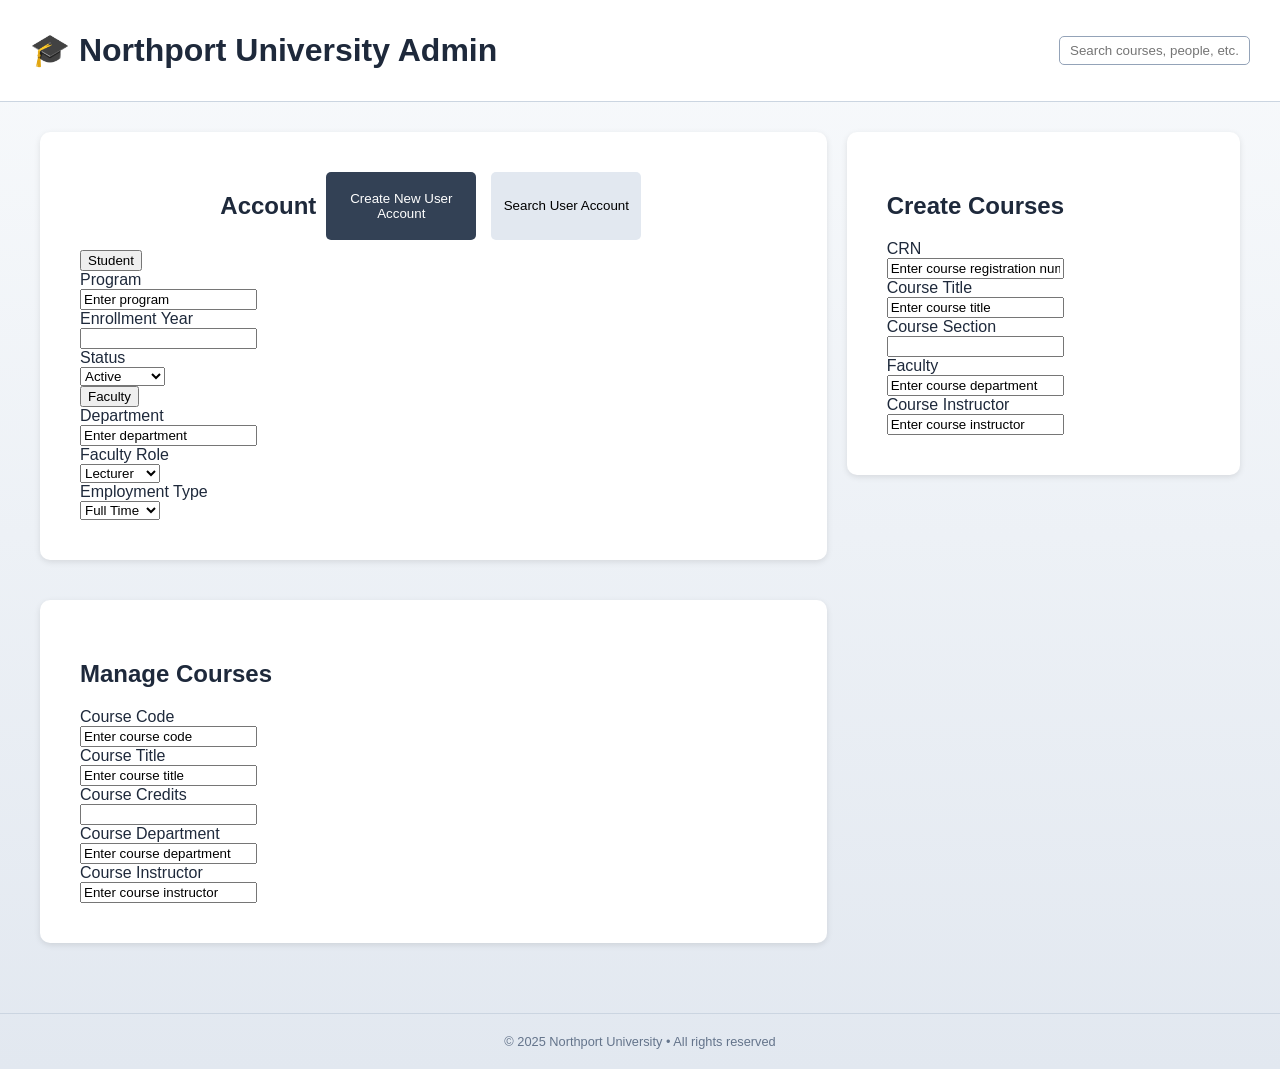
<file: AdminDashboard.html>
<!DOCTYPE HTML>
<html lang="en">
<head>
  <meta charset="UTF-8" />
  <meta name="viewport" content="width=device-width, initial-scale=1.0" />
  <title>Northport University Admin Dashboard</title>
  <style>
    body {
      font-family: 'Segoe UI', Tahoma, Geneva, Verdana, sans-serif;
      margin: 0;
      background: linear-gradient(to bottom, #f8fafc, #e2e8f0);
      color: #1e293b;
    }
    header {
      background: #fff;
      border-bottom: 1px solid #cbd5e1;
      display: flex;
      justify-content: space-between;
      align-items: center;
      padding: 10px 30px;
      position: sticky;
      top: 0;
      z-index: 100;
    }
    header h1 {
      display: flex;
      align-items: center;
      gap: 10px;
      font-weight: 600;
    }
    header input {
      padding: 6px 10px;
      border: 1px solid #94a3b8;
      border-radius: 5px;
    }
    main {
      display: grid;
      grid-template-columns: 2fr 1fr;
      gap: 20px;
      max-width: 1200px;
      margin: 30px auto;
      padding: 0 20px;
    }
    .card {
      background: #fff;
      border-radius: 10px;
      box-shadow: 0 2px 6px rgba(0, 0, 0, 0.1);
      padding: 40px;
      margin-bottom: 40px;
    }
    .stats {
      display: grid;
      grid-template-columns: repeat(auto-fit, minmax(200px, 1fr));
      gap: 15px;
    }
    .stat {
      padding: 15px;
      background: #f1f5f9;
      border-radius: 8px;
      text-align: center;
    }
    table {
      width: 100%;
      border-collapse: collapse;
    }
    table th, table td {
      text-align: left;
      padding: 10px;
      border-bottom: 1px solid #e2e8f0;
    }
    table th {
      background: #f8fafc;
    }
    .current-semester, .next-semester {
      display: none;
    }
    .active {
      display: block;
    }
  .tab-buttons {
     display: flex;
     justify-content: center; /* centers them horizontally */
     gap: 10px; /* space between buttons */
     margin-bottom: 10px;
    }

    .tab-buttons button {
      width: 150px;
      margin-right: 5px;
      padding: 8px 12px;
      border: none;
      background: #e2e8f0;
      border-radius: 5px;
      cursor: pointer;
    }
    .tab-buttons button.active {
      background: #334155;
      color: #fff;
    }
    footer {
      text-align: center;
      padding: 20px;
      font-size: 0.8rem;
      color: #64748b;
      border-top: 1px solid #cbd5e1;
      margin-top: 30px;
    }
  </style>
</head>
<body>
  <header>
    <h1>🎓 Northport University Admin</h1>
    <input type="text" placeholder="Search courses, people, etc..." />
  </header>
  <main>
    <section>
    <div class="card">
        <div class="tab-buttons">
        <h2>Account</h2>
          <button id="create-tab" class="active">Create New User Account</button>
          <button id="search-tab">Search User Account</button>
        </div>
        <div id="create" class="create active">
          <button id="student-tab" class="active">Student</button>
          <form>
            <label for="program">Program</label><br>
            <input type="text" id="program" name="program" value="Enter program"><br>
            <label for="enrollmentyr">Enrollment Year</label><br>
            <input type="number" id="enrollmentyr" name="enrollmentyr" value="Enter enrollment year"><br>
             <label for="status">Status</label><br>
            <select id="status" name="student_status">
              <option value="active">Active</option>
              <option value="leave">Leave</option>
              <option value="graduated">Graduated</option>
            </select>
          </form>
        </div>
          <button id="faculty-tab">Faculty</button>
          <form>
            <label for="department">Department</label><br>
            <input type="text" id="department" name="department" value="Enter department"><br>
            <label for="facultyrole">Faculty Role</label><br>
            <select id="facultyrole" name="role">
              <option value="Lecturer">Lecturer</option>
              <option value="professor">Professor</option>
            </select><br>
            <label for="employmenttype">Employment Type</label><br>
            <select id="employmenttype" name="employment">
              <option value="full-time">Full Time</option>
              <option value="part-time">Part Time</option>
            </select>
          </form>
      </div>

      <div class="card">
        <h2>Manage Courses</h2>
        <form>
            <label for="code">Course Code</label><br>
            <input type="text" id="code" name="crn" value="Enter course code"><br>
            <label for="course_title">Course Title</label><br>
            <input type="text" id="title" name="title" value="Enter course title"><br>
            <label for="course_credits">Course Credits</label><br>
            <input type="number" id="course_credits" name="credit" value="Enter number of course credits"><br>
             <label for="course_dept">Course Department</label><br>
            <input type="text" id="course_dept" name="dept" value="Enter course department"><br>
            <label for="course_title">Course Instructor</label><br>
            <input type="text" id="instructor" name="instructor" value="Enter course instructor"><br>
            </select>
          </form>
      </div>
      </div>
    </section>

    <aside>
      <div class="card">
        <h2>Create Courses</h2>
        <form>
            <label for="CRN">CRN</label><br>
            <input type="text" id="CRN" name="crn" value="Enter course registration number" required><br>
            <label for="course_title">Course Title</label><br>
            <input type="text" id="title" name="title" value="Enter course title" required><br>
            <label for="section">Course Section</label><br>
            <input type="number" id="section" name="section" value="Enter course section" required><br>
             <label for="course_dept">Faculty</label><br>
            <input type="text" id="course_dept" name="dept" value="Enter course department" required><br>
            <label for="course_title">Course Instructor</label><br>
            <input type="text" id="instructor" name="instructor" value="Enter course instructor" required><br>
            </select>
          </form>
      </div>
    </aside>
  </main>

  <footer>© 2025 Northport University • All rights reserved</footer>

  <script>
    const createTab = document.getElementById('create-tab');
    const searchTab = document.getElementById('search-tab');
    const create = document.getElementById('create');
    const search = document.getElementById('search');

    createTab.addEventListener('click', () => {
      create.classList.add('active');
      search.classList.remove('active');
      createTab.classList.add('active');
      searchTab.classList.remove('active');
    });

    searchTab.addEventListener('click', () => {
      search.classList.add('active');
      create.classList.remove('active');
      searchTab.classList.add('active');
      createTab.classList.remove('active');
    });
  </script>
</body>
</html>
</file>
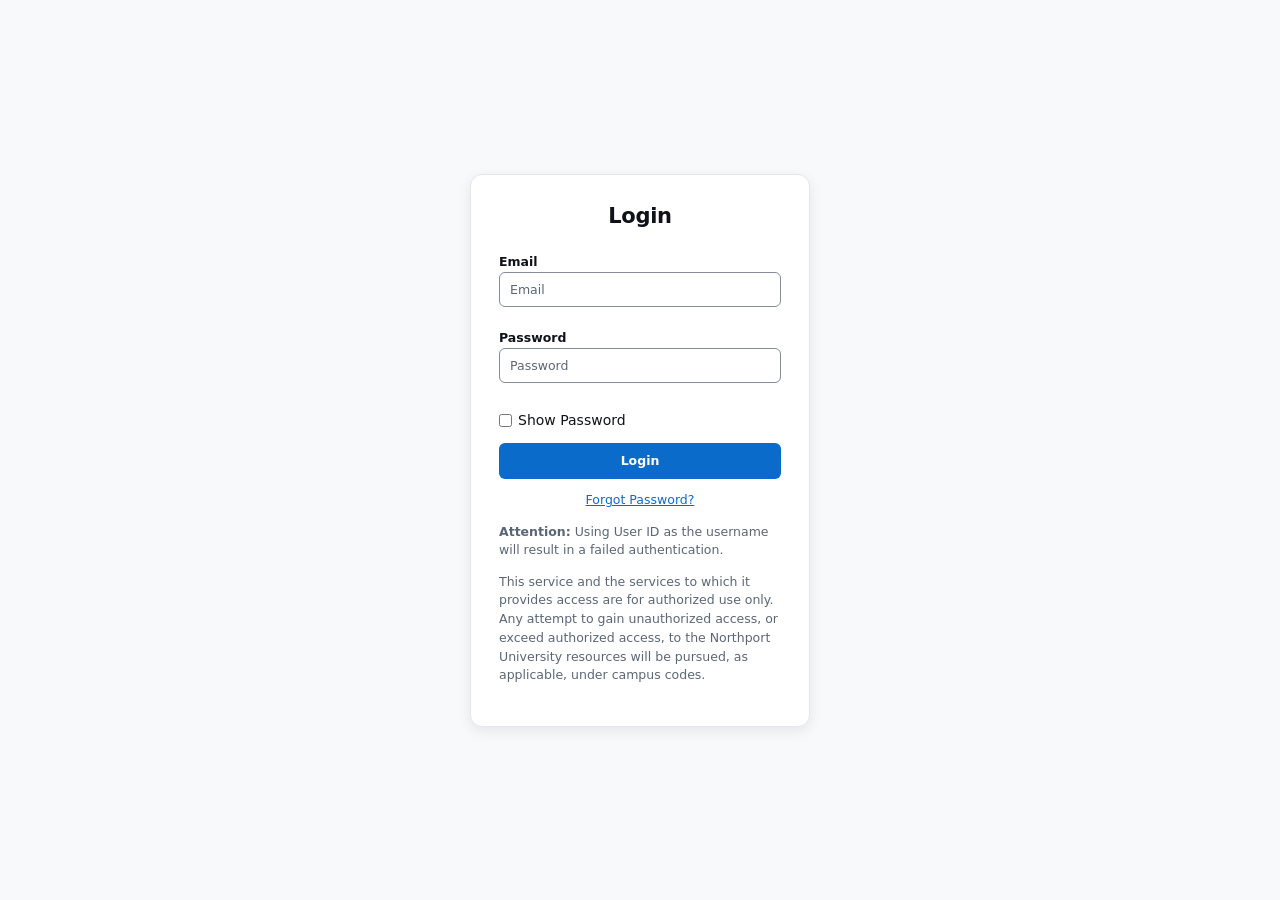
<file: login.html>
<!DOCTYPE html>
<html lang="en">
<head>
  <meta charset="UTF-8">
  <title>Login | Northport University</title>
  <script>
  /* Same bootstrap as partials/head.php. login.html cannot include the PHP
     partial, so the sign-in page would otherwise ignore a saved dark theme. */
  (function () {
    try {
      var t = localStorage.getItem('nu-theme');
      if (t === 'dark' || t === 'light') document.documentElement.setAttribute('data-theme', t);
    } catch (e) {}
  })();
  </script>
  <link rel="stylesheet" href="./assets/css/tokens.css" />
  <link rel="stylesheet" href="./assets/css/base.css" />
  <link rel="stylesheet" href="./assets/css/layouts.css" />
  <link rel="stylesheet" href="./assets/css/components.css" />
  <script src="script.js" defer></script>
  <!-- The .alert rules that lived here hard-coded #fef2f2 / #991b1b, so the
       sign-in error was the one banner that ignored the theme. components.css
       owns .alert, .alert.error, .alert.warn and .alert.locked now. -->
</head>
<body>

  <div class="auth-container login-container" role="main" aria-labelledby="login-title">

    <h2 id="login-title">Login</h2>

    <!-- Error message container -->
    <div id="errorContainer"></div>

    <form id="loginForm" action="login.php" method="post">

      <label>Email
        <input type="text" id="email" name="email" required placeholder="Email" autocomplete="username">
      </label>

      <label>Password
        <input type="password" id="password" name="password" required placeholder="Password" autocomplete="current-password">
      </label>

      <label id="checkBox">
        <input type="checkbox" onclick="showPassword()"> Show Password
      </label>

      <button type="submit">Login</button>

    </form>

    <p style="text-align:center;">
      <a id="forgotPassword" href="forgot_password.php">Forgot Password?</a>
    </p>

    <p><strong>Attention:</strong> Using User ID as the username will result in a failed authentication.</p>

    <p>
      This service and the services to which it provides access are for authorized use only.  
      Any attempt to gain unauthorized access, or exceed authorized access, to the Northport University resources  
      will be pursued, as applicable, under campus codes.
    </p>

  </div>

  <script>
    // Parse URL parameters to check for errors
    document.addEventListener('DOMContentLoaded', function() {
      const urlParams = new URLSearchParams(window.location.search);
      const err = urlParams.get('err');
      const errorContainer = document.getElementById('errorContainer');

      if (err) {
        let message = '';
        let alertClass = 'alert error';

        switch (err) {
          case 'empty':
            message = 'Please enter both email and password.';
            break;

          case 'invalid':
            message = 'Invalid email or password. Please try again.';
            alertClass = 'alert warn';
            break;

          case 'inactive':
            message = 'Your account is inactive. Please contact support for assistance.';
            break;

          case 'locked':
            message = '<strong>⚠️ Account Locked</strong><br><br>' +
                      'Too many failed login attempts. Your account has been locked for security reasons.<br><br>' +
                      'You must <a href="forgot_password.php">reset your password</a> to regain access.';
            alertClass = 'alert locked';
            break;

          case 'role':
            message = 'Your account has an unrecognized role type. Please contact the administrator.';
            break;

          default:
            message = 'An unknown error occurred. Please try again.';
            break;
        }

        errorContainer.innerHTML = '<div class="' + alertClass + '">' + message + '</div>';

        // If locked, disable the form
        if (err === 'locked') {
          document.getElementById('email').disabled = true;
          document.getElementById('password').disabled = true;
          document.querySelector('button[type="submit"]').disabled = true;
          document.querySelector('button[type="submit"]').textContent = 'Account Locked';
          // the button is disabled; base.css styles it from the tokens.
          document.querySelector('button[type="submit"]').style.cursor = 'not-allowed';
        }
      }
    });
  </script>

</body>
</html>
</file>
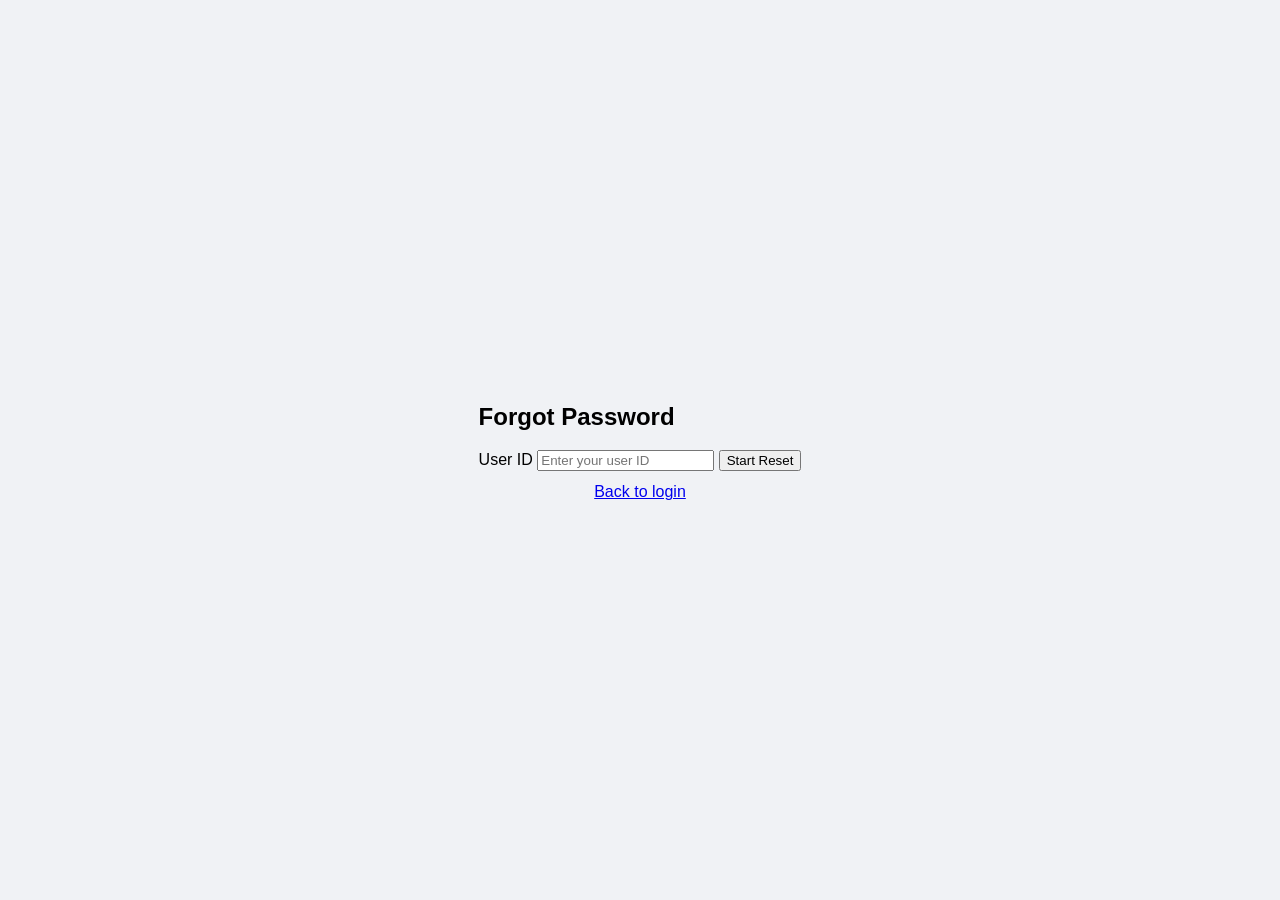
<file: app/forgot_password.html>
<!doctype html>
<html lang="en">
<head>
  <meta charset="utf-8">
  <title>Forgot Password</title>
  <link rel="stylesheet" href="styles.css">
</head>
<body>
  <div class="auth-container">
    <h2 id="fp-title">Forgot Password</h2>

    <form method="get" action="/verify_identity.php" novalidate>
      <label for="loginid">User ID</label>
      <input id="loginid" name="loginid" type="text" required placeholder="Enter your user ID">

      <button type="submit" class="btn">Start Reset</button>
    </form>

    <p style="text-align:center; margin-top:12px;">
      <a href="/login.html">Back to login</a>
    </p>
  </div>
</body>
</html>
</file>
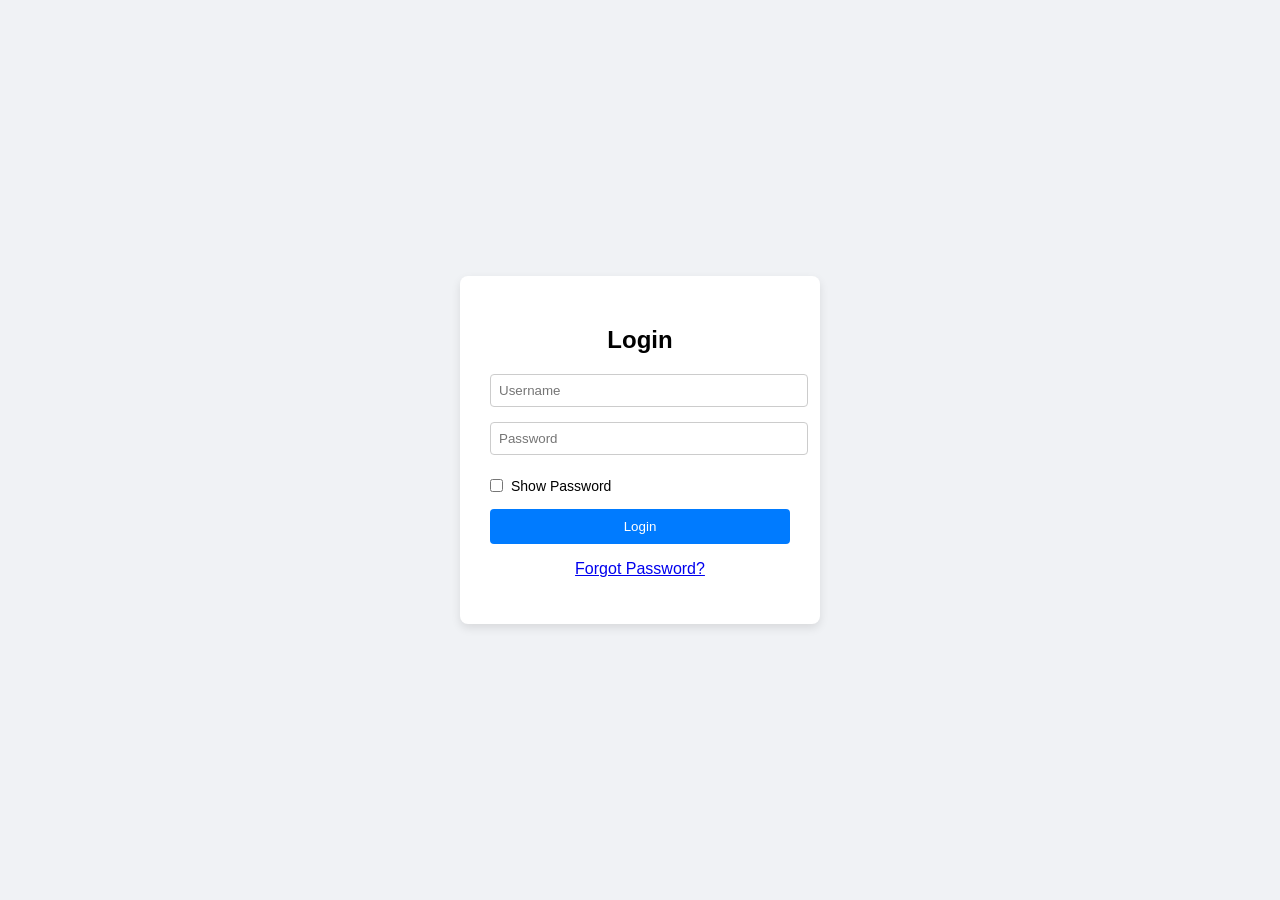
<file: app/login.html>
<!DOCTYPE html>
<html lang="en">
<head>
  <meta charset="UTF-8">
  <title>Login Page</title>
  <link rel="stylesheet" href="styles.css">
  <script src="script.js" defer></script>
</head>
<body>
  <div class="auth-container login-container" role="main" aria-labelledby="login-title">
    <h2 id="login-title">Login</h2>
    <form id="loginForm" action="/login.php" method="post" novalidate>
      <input type="text" id="username" name="username" required placeholder="Username" autocomplete="username">
      <input type="password" id="password" name="password" required placeholder="Password" autocomplete="current-password">
      <label id = "checkBox">
        <input type="checkbox" onclick="showPassword()"> Show Password
      </label>
      <button type="submit">Login</button>
    </form>

    <p style="text-align:center;">
      <a id="forgotPassword" href="forgot_password.html">Forgot Password?</a>
    </p>
    <p id="error-message"></p>
  </div>
</body>
</html>
</file>
<file: assets/css/tokens.css>
/* ============================================================================
   tokens.css — Northport SIS design tokens ("Console" direction)
   ----------------------------------------------------------------------------
   This is the one place colour, type and spacing are defined.

   Load order: tokens.css -> base.css -> layouts.css -> components.css.

   Every token is named --nu-*. The legacy aliases that let the old sheets keep
   resolving during Phase 1 are gone, along with the sheets themselves; nothing
   outside assets/css/ should define a colour.

   Contrast: every text pair below was checked against its intended background
   and clears WCAG AA (4.5:1 for text, 3:1 for non-text).
   ============================================================================ */

:root {
  /* ---- canonical palette: LIGHT ---------------------------------------- */
  --nu-bg:            #F8F9FB;   /* page ground                             */
  --nu-surface:       #FFFFFF;   /* cards, panels, inputs                   */
  --nu-surface-sunk:  #EEF1F5;   /* table headers, wells, disabled fills    */

  --nu-text:          #0F1319;   /* 17.7:1 on ground                        */
  --nu-muted:         #5B6675;   /*  5.5:1 on ground — labels, secondary    */
  --nu-faint:         #7E8896;   /*  3.6:1 — NON-TEXT only, see below       */

  /* --nu-faint tops out at 3.6:1, so it is a non-text token: idle icon strokes
     and nothing else. Placeholder and disabled text are real text a reader has
     to make out, so both take --nu-muted, which clears 4.5:1 on every ground. */

  --nu-border:        #E3E7ED;   /* hairlines between rows and panels       */

  --nu-border-strong: #828C9A;   /* control edges — 3.4:1 on white (1.4.11) */

  --nu-primary:       #0B6BCB;   /* solid fills; white text clears 5.3:1    */
  --nu-primary-hover: #0A5CAF;
  --nu-primary-text:  #0B6BCB;   /* links / icons on the ground — 5.0:1     */
  --nu-primary-ink:   #FFFFFF;   /* text sitting on --nu-primary            */
  --nu-primary-soft:  #EAF2FB;   /* tinted pill / selected-row background   */

  /* semantic state — deliberately separate from the accent hue */
  --nu-ok:            #0F6B3F;
  --nu-ok-bg:         #E3F2E9;
  --nu-warn:          #8A5310;
  --nu-warn-bg:       #FBF0DF;
  --nu-danger:        #A32020;
  --nu-danger-bg:     #FBE9E9;

  /* Solid fills for the save/error toast. Kept dark in both themes because the
     toast always carries white text -- --nu-ok lifts to a pale green in dark
     mode and would drop that text to 1.8:1. */
  --nu-toast-ok:      #0F6B3F;
  --nu-toast-danger:  #A32020;
  --nu-toast-ink:     #FFFFFF;

  --nu-ring:          rgba(11, 107, 203, .38);   /* focus ring              */
  --nu-shadow:        0 1px 2px rgba(15, 19, 25, .05);
  --nu-shadow-lift:   0 4px 14px rgba(15, 19, 25, .08);
  --nu-scrim:         rgba(15, 19, 25, .55);

  /* chevron for <select>; recoloured per theme so it never goes invisible */
  --nu-select-arrow: url("data:image/svg+xml,%3Csvg xmlns='http://www.w3.org/2000/svg' viewBox='0 0 16 16' fill='none' stroke='%235B6675' stroke-width='1.6' stroke-linecap='round' stroke-linejoin='round'%3E%3Cpath d='M4 6l4 4 4-4'/%3E%3C/svg%3E");

  /* ---- type ------------------------------------------------------------ */
  --nu-font-sans: 'Inter', system-ui, -apple-system, 'Segoe UI', Roboto, Arial, sans-serif;
  /* JetBrains Mono gets added to the <head> in Phase 3; system mono until then. */
  --nu-font-mono: 'JetBrains Mono', ui-monospace, SFMono-Regular, Menlo, Consolas, monospace;

  --nu-text-xs:   11px;
  --nu-text-sm:   12.5px;
  --nu-text-base: 14px;
  --nu-text-md:   15px;
  --nu-text-lg:   17px;
  --nu-text-xl:   21px;

  /* ---- geometry -------------------------------------------------------- */
  --nu-radius-sm: 6px;
  --nu-radius:    8px;
  --nu-radius-lg: 12px;
  --nu-radius-pill: 999px;

  --nu-space-1: 4px;
  --nu-space-2: 8px;
  --nu-space-3: 12px;
  --nu-space-4: 16px;
  --nu-space-5: 24px;
  --nu-space-6: 32px;
}

/* ---- canonical palette: DARK ------------------------------------------- */
/* Two triggers, one token set. The media query is guarded so that an explicit
   light choice on <html> still beats a dark OS setting. */
@media (prefers-color-scheme: dark) {
  :root:not([data-theme="light"]) {
    --nu-bg:            #0D1117;
    --nu-surface:       #151A21;
    --nu-surface-sunk:  #1B222B;

    --nu-text:          #E6EAF0;
    --nu-muted:         #8A94A3;
    --nu-faint:         #6B7482;

    --nu-border:        #232A33;
    --nu-border-strong: #646F7F;

    --nu-primary:       #1D74C9;
    --nu-primary-hover: #2A83DA;
    --nu-primary-text:  #6FB6F0;
    --nu-primary-ink:   #FFFFFF;
    --nu-primary-soft:  #12243A;

    --nu-ok:            #6FD69B;
    --nu-ok-bg:         #12291D;
    --nu-warn:          #E0A860;
    --nu-warn-bg:       #2A2013;
    --nu-danger:        #F08A8A;
    --nu-danger-bg:     #2B1616;

    --nu-toast-ok:      #1B7A4B;
    --nu-toast-danger:  #B33636;
    --nu-toast-ink:     #FFFFFF;

    --nu-ring:          rgba(111, 182, 240, .45);
    --nu-shadow:        0 1px 2px rgba(0, 0, 0, .32);
    --nu-shadow-lift:   0 4px 14px rgba(0, 0, 0, .40);
    --nu-scrim:         rgba(0, 0, 0, .62);

    --nu-select-arrow: url("data:image/svg+xml,%3Csvg xmlns='http://www.w3.org/2000/svg' viewBox='0 0 16 16' fill='none' stroke='%238A94A3' stroke-width='1.6' stroke-linecap='round' stroke-linejoin='round'%3E%3Cpath d='M4 6l4 4 4-4'/%3E%3C/svg%3E");
  }
}

:root[data-theme="dark"] {
  --nu-bg:            #0D1117;
  --nu-surface:       #151A21;
  --nu-surface-sunk:  #1B222B;

  --nu-text:          #E6EAF0;
  --nu-muted:         #8A94A3;
  --nu-faint:         #6B7482;

  --nu-border:        #232A33;
  --nu-border-strong: #646F7F;

  --nu-primary:       #1D74C9;
  --nu-primary-hover: #2A83DA;
  --nu-primary-text:  #6FB6F0;
  --nu-primary-ink:   #FFFFFF;
  --nu-primary-soft:  #12243A;

  --nu-ok:            #6FD69B;
  --nu-ok-bg:         #12291D;
  --nu-warn:          #E0A860;
  --nu-warn-bg:       #2A2013;
  --nu-danger:        #F08A8A;
  --nu-danger-bg:     #2B1616;

  --nu-toast-ok:      #1B7A4B;
  --nu-toast-danger:  #B33636;
  --nu-toast-ink:     #FFFFFF;

  --nu-ring:          rgba(111, 182, 240, .45);
  --nu-shadow:        0 1px 2px rgba(0, 0, 0, .32);
  --nu-shadow-lift:   0 4px 14px rgba(0, 0, 0, .40);
  --nu-scrim:         rgba(0, 0, 0, .62);

  --nu-select-arrow: url("data:image/svg+xml,%3Csvg xmlns='http://www.w3.org/2000/svg' viewBox='0 0 16 16' fill='none' stroke='%238A94A3' stroke-width='1.6' stroke-linecap='round' stroke-linejoin='round'%3E%3Cpath d='M4 6l4 4 4-4'/%3E%3C/svg%3E");
}
</file>
<file: assets/css/base.css>
/* ============================================================================
   base.css — element-level defaults for the Northport SIS
   ----------------------------------------------------------------------------
   Load AFTER tokens.css, which is itself loaded after the legacy sheets.

   Everything here is deliberately kept at low specificity — bare element
   selectors, mostly (0,0,1) — so that existing class rules still win:

       .btn            (0,1,0)  beats  button          (0,0,1)
       .search input   (0,1,1)  beats  input           (0,0,1)
       .table thead th (0,1,2)  beats  thead th        (0,0,2)

   That is the whole point of this file. Not one of the 207 <input> elements in
   this codebase carries a class, so styling the bare elements restyles every
   form on all 73 pages without editing any markup.
   ============================================================================ */

*,
*::before,
*::after { box-sizing: border-box; }

body {
  margin: 0;
  background: var(--nu-bg);
  color: var(--nu-text);
  font-family: var(--nu-font-sans);
  font-size: var(--nu-text-base);
  line-height: 1.5;
  -webkit-font-smoothing: antialiased;
}

a { color: var(--nu-primary-text); }
a:hover { text-decoration: underline; }

hr {
  border: 0;
  border-top: 1px solid var(--nu-border);
  margin: var(--nu-space-4) 0;
}

/* ---------------------------------------------------------------------------
   Form controls
   The legacy Create/Update screens render these completely unstyled today.
--------------------------------------------------------------------------- */

input,
select,
textarea {
  font-family: inherit;
  font-size: var(--nu-text-sm);
  line-height: 1.4;
  color: var(--nu-text);
  background: var(--nu-surface);
  border: 1px solid var(--nu-border-strong);
  border-radius: var(--nu-radius-sm);
  padding: 8px 10px;
  max-width: 100%;
  transition: border-color .15s ease, box-shadow .15s ease;
}

input::placeholder,
textarea::placeholder { color: var(--nu-muted); }

textarea {
  min-height: 120px;
  resize: vertical;
  display: block;
  width: 100%;
}

/* Native select loses its arrow under appearance:none, so we supply one. */
select {
  appearance: none;
  -webkit-appearance: none;
  background-image: var(--nu-select-arrow);
  background-repeat: no-repeat;
  background-position: right 9px center;
  background-size: 15px;
  padding-right: 30px;
  cursor: pointer;
}

input:hover,
select:hover,
textarea:hover { border-color: var(--nu-muted); }

input:focus-visible,
select:focus-visible,
textarea:focus-visible {
  outline: none;
  border-color: var(--nu-primary);
  box-shadow: 0 0 0 3px var(--nu-ring);
}

/* WCAG exempts disabled controls from the contrast minimum, but a disabled
   <select> still shows the value that was chosen for you, and at 3.2:1 it was
   a guess. The sunk fill and the cursor carry the disabled signal on their own,
   so the text can afford to be legible. */
input:disabled,
select:disabled,
textarea:disabled {
  background: var(--nu-surface-sunk);
  color: var(--nu-muted);
  cursor: not-allowed;
}

input:read-only:not([type="checkbox"]):not([type="radio"]) {
  background: var(--nu-surface-sunk);
  color: var(--nu-muted);
}

/* Checkboxes and radios must escape the text-input treatment above.
   [type=...] is (0,1,1), so these win over the bare `input` rule. */
input[type="checkbox"],
input[type="radio"] {
  width: auto;
  min-width: 0;
  padding: 0;
  border: 0;
  border-radius: 0;
  background: none;
  accent-color: var(--nu-primary);
  vertical-align: middle;
}

input[type="color"] { padding: 4px; min-width: 44px; }
input[type="file"] { border-style: dashed; cursor: pointer; }

/* ---------------------------------------------------------------------------
   Buttons
--------------------------------------------------------------------------- */

button {
  font-family: inherit;
  font-size: var(--nu-text-sm);
  font-weight: 600;
  line-height: 1.4;
  color: var(--nu-primary-ink);
  background: var(--nu-primary);
  border: 1px solid transparent;
  border-radius: var(--nu-radius-sm);
  padding: 8px 14px;
  cursor: pointer;
  transition: background .15s ease, border-color .15s ease;
}

button:hover { background: var(--nu-primary-hover); }

input[type="submit"],
input[type="button"],
input[type="reset"] {
  font-weight: 600;
  color: var(--nu-primary-ink);
  background: var(--nu-primary);
  border-color: transparent;
  padding: 8px 14px;
  cursor: pointer;
}

input[type="submit"]:hover,
input[type="button"]:hover,
input[type="reset"]:hover { background: var(--nu-primary-hover); }

button:disabled,
input[type="submit"]:disabled {
  background: var(--nu-surface-sunk);
  color: var(--nu-muted);
  cursor: not-allowed;
}

button:focus-visible,
input[type="submit"]:focus-visible,
input[type="button"]:focus-visible,
input[type="reset"]:focus-visible,
a:focus-visible {
  outline: 2px solid var(--nu-primary);
  outline-offset: 2px;
}

/* ---------------------------------------------------------------------------
   Labels and fieldsets
--------------------------------------------------------------------------- */

label {
  font-size: var(--nu-text-sm);
  color: var(--nu-muted);
}

/* The legacy CRUD pattern is:  <label>…</label> <input> <br>
   Giving those labels a fixed measure lines the controls up into a column
   without touching the markup. Scoped by the trailing <br> so the pages that
   already lay their labels out properly (messages.php, login.html) are
   untouched. Degrades to plain inline labels where :has() is unsupported. */
label:has(+ input + br),
label:has(+ select + br),
label:has(+ textarea + br) {
  display: inline-block;
  min-width: 170px;
  padding: 6px 8px 6px 0;
  vertical-align: middle;
  font-weight: 600;
  color: var(--nu-text);
}

form br + label,
form br + label:has(+ input) { margin-top: 2px; }

/* Same scoping, applied to the control itself: without this the text inputs
   sit at the browser's default size while a select stretches to its longest
   option, so the column edge is ragged. (0,0,3) -- still under .search input. */
label:has(+ input + br) + input,
label:has(+ select + br) + select,
label:has(+ textarea + br) + textarea { width: min(100%, 320px); }

fieldset {
  border: 1px solid var(--nu-border);
  border-radius: var(--nu-radius);
  padding: var(--nu-space-4);
  margin: 0 0 var(--nu-space-4);
}

legend {
  font-size: var(--nu-text-sm);
  font-weight: 600;
  color: var(--nu-muted);
  padding: 0 var(--nu-space-2);
}

/* ---------------------------------------------------------------------------
   Tables
   15 pages still carry border="1" cellpadding="5". Author CSS outranks those
   presentational attributes, so the rules below neutralise them.
--------------------------------------------------------------------------- */

table {
  width: 100%;
  border-collapse: collapse;
  font-size: var(--nu-text-sm);
}

th,
td {
  border: 0;
  border-bottom: 1px solid var(--nu-border);
  padding: 9px 12px;
  text-align: left;
  vertical-align: middle;
}

td { font-variant-numeric: tabular-nums; }

thead th {
  background: var(--nu-surface-sunk);
  color: var(--nu-muted);
  font-size: var(--nu-text-xs);
  font-weight: 600;
  letter-spacing: .07em;
  text-transform: uppercase;
  white-space: nowrap;
}

tbody tr:last-child td { border-bottom: 0; }
tbody tr:hover { background: var(--nu-surface-sunk); }

/* ---------------------------------------------------------------------------
   Headings — trim the default margins that fight the card padding
--------------------------------------------------------------------------- */

h1, h2, h3, h4, h5, h6 {
  margin: 0 0 var(--nu-space-2);
  line-height: 1.25;
  letter-spacing: -.015em;
  text-wrap: balance;
}

code, pre, kbd, samp { font-family: var(--nu-font-mono); }

@media (prefers-reduced-motion: reduce) {
  *,
  *::before,
  *::after {
    animation-duration: .01ms !important;
    animation-iteration-count: 1 !important;
    transition-duration: .01ms !important;
    scroll-behavior: auto !important;
  }
}
</file>
<file: assets/css/layouts.css>
/* ============================================================================
   layouts.css — page shells and layout utilities
   ----------------------------------------------------------------------------
   Load order: tokens.css -> base.css -> layouts.css -> components.css

   Replaces the layout halves of styles.css, stylesGrade.css, viewstyles.css
   and profilestyles.css, which disagreed on every measurement. The breakpoints
   below are the union of what those four sheets used.
   ============================================================================ */

/* ---- page shells ---------------------------------------------------------- */

.page {
  width: 100%;
  max-width: 1200px;
  margin: 0 auto;
  padding: var(--nu-space-4);
  display: grid;
  gap: var(--nu-space-4);
}

.container {
  max-width: 1120px;
  margin: 0 auto;
  padding: var(--nu-space-5);
  display: grid;
  grid-template-columns: 1fr;
  gap: var(--nu-space-5);
}

.wrap {
  max-width: 1100px;
  margin: 0 auto;
  padding: 18px var(--nu-space-4);
}

@media (min-width: 1024px) {
  .container { grid-template-columns: 2fr 1fr; }
}

.left,
.right,
.stack { display: grid; gap: var(--nu-space-5); }

/* viewstyles' two-column reading layout */
.columns { display: grid; grid-template-columns: 1fr; gap: var(--nu-space-4); }
@media (min-width: 1100px) {
  .columns { grid-template-columns: 1.35fr .65fr; }
}

/* Profile pages: sidebar + detail. Written as `main .grid`, which happened to
   match only the four profile pages because they are the only ones whose grid
   sits under a <main>. That made the rule fire on page structure rather than on
   what the element is, so giving any other page a <main> landmark would have
   dragged this layout onto it. `.wrap.grid` is the markup those four actually
   carry, and nothing else does. */
.wrap.grid {
  display: grid;
  grid-template-columns: 320px 1fr;
  gap: var(--nu-space-5);
  padding: var(--nu-space-5) var(--nu-space-4);
}
@media (max-width: 880px) {
  .wrap.grid { grid-template-columns: 1fr; }
}

/* ---- content grids -------------------------------------------------------- */

.stats {
  display: grid;
  grid-template-columns: repeat(auto-fit, minmax(220px, 1fr));
  gap: var(--nu-space-3);
}
@media (min-width: 640px)  { .stats { grid-template-columns: repeat(2, 1fr); } }
@media (min-width: 1280px) { .stats { grid-template-columns: repeat(4, 1fr); } }

.grid-two { display: grid; grid-template-columns: 1fr; gap: var(--nu-space-4); }
@media (min-width: 1024px) { .grid-two { grid-template-columns: 1fr 1fr; } }
.grid-two.sm-one,
.sm-one { grid-template-columns: 1fr; }

.two { display: grid; grid-template-columns: 1fr 1fr; gap: 14px; }
@media (max-width: 620px) { .two { grid-template-columns: 1fr; } }

.section { display: grid; gap: 14px; }

/* ---- flex utilities ------------------------------------------------------- */

.row     { display: flex; align-items: center; }
.between { display: flex; align-items: center; justify-content: space-between; }
.gap     { gap: var(--nu-space-2); }
.vstack  { display: flex; flex-direction: column; }
.header-left { display: flex; align-items: center; gap: var(--nu-space-2); }

/* ---- spacing and text utilities ------------------------------------------ */

.pt-8  { padding-top: var(--nu-space-2); }
.small { font-size: var(--nu-text-sm); }
.muted { color: var(--nu-muted); }
.sub   { margin-top: var(--nu-space-1); font-size: var(--nu-text-sm); color: var(--nu-muted); }

/* Visually hidden but available to screen readers. Used by Add_Drop_courses.php,
   which previously had no rule for it at all. */
.sr-only {
  position: absolute;
  width: 1px; height: 1px;
  padding: 0; margin: -1px;
  overflow: hidden;
  clip: rect(0 0 0 0);
  clip-path: inset(50%);
  white-space: nowrap;
  border: 0;
}

.hidden { display: none !important; }

/* ---- document page shells -------------------------------------------------
   degree_audit.php and transcript.php each carried these in a <style> block in
   their own <head>, which the shared head partial replaced. They are page
   shells, so they live here.
--------------------------------------------------------------------------- */

/* degree_audit.php: page title beside its actions, then a row of figures */
.doc-head,
.header {
  display: flex;
  align-items: center;
  justify-content: space-between;
  gap: var(--nu-space-4);
  margin-bottom: var(--nu-space-4);
  flex-wrap: wrap;
}
.title h1 { margin: 0; }
.title small { display: block; color: var(--nu-muted); }

.grid { display: grid; gap: var(--nu-space-4); }
.grid.kpi { grid-template-columns: repeat(4, minmax(0, 1fr)); }
@media (max-width: 800px) { .grid.kpi { grid-template-columns: repeat(2, 1fr); } }

.field-row { display: flex; gap: var(--nu-space-2); flex-wrap: wrap; }
.field-row > * { flex: 1 1 220px; }

/* transcript.php: two equal columns, four cards */
.page-layout {
  display: grid;
  grid-template-columns: 1fr 1fr;
  gap: var(--nu-space-5);
  width: 100%;
  max-width: 1100px;
  margin: 0 auto;
}
.top-row { display: contents; }
.left-card,  .bottom-left-card  { grid-column: 1; }
.right-card, .bottom-right-card { grid-column: 2; }
.bottom-left-card, .bottom-right-card { margin-top: var(--nu-space-5); }

@media (max-width: 820px) {
  .page-layout { grid-template-columns: 1fr; }
  .left-card, .right-card, .bottom-left-card, .bottom-right-card { grid-column: 1; }
}

/* ---- tables --------------------------------------------------------------- */

.table-wrap,
.table-scroll {
  width: 100%;
  max-width: 100%;
  overflow-x: auto;
}

.scroll-box { max-height: 320px; overflow-y: auto; }

th.w-90 { width: 90px; }

.chart-wrap { height: 220px; }
</file>
<file: assets/css/components.css>
/* ============================================================================
   components.css — the shared component vocabulary
   ----------------------------------------------------------------------------
   Load order: tokens.css -> base.css -> layouts.css -> components.css

   Replaces the component halves of styles.css, stylesGrade.css, viewstyles.css,
   profilestyles.css, announcementstyles.css and loginstyles.css. Those six
   sheets defined .btn six times, .card four times and .topbar four times, each
   with different values; this file defines each once, in tokens.

   Two conventions those sheets disagreed on, settled here:
     - .card owns its padding. .card-head is a plain flex row inside that
       padding, with no rule beneath it, because it is used both as a section
       header and as the label row of a stat tile.
     - .hero is a .card variant with more room, not a gradient panel.
   ============================================================================ */

/* ---- skip link ------------------------------------------------------------
   Hidden until focused, then it lands over the topbar. Height must not be 0 and
   it must not be display:none, or the link leaves the tab order along with the
   rest of it -- which is the whole point of it existing. */
.skip-link {
  position: absolute;
  left: var(--nu-space-3);
  top: -100%;
  z-index: 300;
  padding: 10px 16px;
  background: var(--nu-primary);
  color: var(--nu-primary-ink);
  font-size: var(--nu-text-sm);
  font-weight: 600;
  border-radius: 0 0 var(--nu-radius) var(--nu-radius);
  box-shadow: var(--nu-shadow-lift);
  text-decoration: none;
  transition: top .12s ease;
}
.skip-link:focus {
  top: 0;
  outline: 2px solid var(--nu-primary-ink);
  outline-offset: -4px;
}

/* Jumping to #main focuses it (it carries tabindex="-1") -- without this the
   browser draws a focus ring around the whole page body. */
main:focus,
main:focus-visible { outline: none; }

/* ============================================================================
   TOPBAR
   ========================================================================== */

.topbar {
  position: sticky;
  top: 0;
  z-index: 40;
  display: flex;
  align-items: center;
  gap: var(--nu-space-4);
  min-height: 60px;
  padding: 10px var(--nu-space-5);
  background: var(--nu-surface);
  border-bottom: 1px solid var(--nu-border);
  flex-wrap: wrap;
}

.brand { display: flex; align-items: center; gap: var(--nu-space-3); min-width: 0; }
.brand h1 { font-size: var(--nu-text-md); font-weight: 600; margin: 0; white-space: nowrap; }

.logo {
  width: 32px; height: 32px;
  flex: 0 0 32px;
  border-radius: var(--nu-radius-sm);
  display: grid;
  place-items: center;
  background: var(--nu-primary);
  color: var(--nu-primary-ink);
  font-weight: 700;
  font-size: var(--nu-text-xs);
  letter-spacing: .04em;
}
.logo i, .logo svg { width: 18px; height: 18px; }

.pill {
  font-size: var(--nu-text-xs);
  padding: 4px 10px;
  border-radius: var(--nu-radius-pill);
  background: var(--nu-primary-soft);
  color: var(--nu-primary-text);
  font-weight: 500;
  white-space: nowrap;
}

.top-actions {
  margin-left: auto;
  display: flex;
  align-items: center;
  gap: var(--nu-space-2);
  min-width: 0;
}

.search { position: relative; width: min(420px, 40vw); }
.search input {
  width: 100%;
  padding: 8px 12px 8px 32px;
  border-radius: var(--nu-radius-sm);
  border: 1px solid var(--nu-border-strong);
  background: var(--nu-surface);
  color: var(--nu-text);
  font-size: var(--nu-text-sm);
}
.search .search-icon {
  position: absolute;
  left: 9px; top: 50%;
  transform: translateY(-50%);
  color: var(--nu-faint);
  width: 15px; height: 15px;
}

.icon-btn {
  height: 34px; width: 34px;
  flex: 0 0 34px;
  border-radius: var(--nu-radius-sm);
  border: 1px solid var(--nu-border-strong);
  display: grid;
  place-items: center;
  background: var(--nu-surface);
  color: var(--nu-text);
  cursor: pointer;
  padding: 0;
}
.icon-btn:hover { background: var(--nu-surface-sunk); border-color: var(--nu-muted); }
.icon-btn i, .icon-btn svg { width: 17px; height: 17px; }

.divider { height: 22px; width: 1px; background: var(--nu-border); flex: 0 0 1px; }

.user { display: flex; align-items: center; gap: var(--nu-space-2); min-width: 0; }
.user-meta { min-width: 0; }
.user-meta .name { font-size: var(--nu-text-sm); font-weight: 600; white-space: nowrap; }
.user-meta .sub { margin-top: 0; font-size: var(--nu-text-xs); }

.avatar {
  width: 32px; height: 32px;
  flex: 0 0 32px;
  border-radius: 50%;
  display: grid;
  place-items: center;
  background: var(--nu-surface-sunk);
  color: var(--nu-text);
  border: 1px solid var(--nu-border);
  font-size: var(--nu-text-xs);
  font-weight: 600;
  overflow: hidden;
  object-fit: cover;
}

.crumb { white-space: nowrap; }
.crumb a { color: var(--nu-muted); text-decoration: none; font-size: var(--nu-text-sm); }
.crumb a:hover { color: var(--nu-primary-text); text-decoration: underline; }

/* ---- the ☰ Menu dropdown (and viewstyles' .dropdown twin) ---------------- */

.menu, .dropdown { position: relative; display: inline-block; }

.menu > button,
.dropdown > button {
  background: var(--nu-surface-sunk);
  color: var(--nu-text);
  border: 1px solid var(--nu-border-strong);
  padding: 7px 12px;
  border-radius: var(--nu-radius-sm);
  cursor: pointer;
  font-weight: 500;
  font-size: var(--nu-text-sm);
}
.menu > button:hover,
.dropdown > button:hover { background: var(--nu-border); }

.menu-content, .dropdown-content {
  display: none;
  position: absolute;
  right: 0;
  left: auto;
  top: 100%;
  margin-top: 4px;
  min-width: 168px;
  background: var(--nu-surface);
  border: 1px solid var(--nu-border);
  box-shadow: var(--nu-shadow-lift);
  border-radius: var(--nu-radius);
  z-index: 200;
  padding: var(--nu-space-1);
}
.dropdown-content { right: auto; left: 0; }

/* These used to open on :hover, and .menu is only as tall as its button -- so
   the 4px gap below it was outside the hover target and the panel shut before
   the pointer got there. Widening the target only moves that edge around, and
   a hover menu is unusable by keyboard or touch regardless, so the menu now
   opens on click: assets/js/app.js toggles .open and closes on Escape or an
   outside click.

   Without JavaScript there would be no way in at all, so :focus-within stands
   in -- clicking or tabbing to the button focuses it and opens the panel. It
   is disabled once app.js announces itself, or the two would fight: JS would
   remove .open while the button still held focus. */
html:not(.js-menus) .menu:focus-within > .menu-content,
html:not(.js-menus) .dropdown:focus-within > .dropdown-content { display: block; }

.menu-content a, .dropdown-content a {
  display: block;
  padding: 8px 12px;
  color: var(--nu-text);
  text-decoration: none;
  border-radius: var(--nu-radius-sm);
  font-size: var(--nu-text-sm);
}
.menu-content a:hover, .dropdown-content a:hover {
  background: var(--nu-surface-sunk);
  text-decoration: none;
}
.menu-content.open, .dropdown-content.open { display: block; }

.notification-area {
  position: absolute;
  background: var(--nu-surface);
  color: var(--nu-text);
  border: 1px solid var(--nu-border);
  border-radius: var(--nu-radius);
  padding: 10px;
  box-shadow: var(--nu-shadow-lift);
}

/* ============================================================================
   CARDS
   ========================================================================== */

.card {
  background: var(--nu-surface);
  border: 1px solid var(--nu-border);
  border-radius: var(--nu-radius);
  box-shadow: var(--nu-shadow);
  padding: var(--nu-space-4);
}

.card-title {
  font-weight: 600;
  font-size: var(--nu-text-md);
  letter-spacing: -.01em;
  margin: 0 0 var(--nu-space-2);
}

.card-head {
  display: flex;
  align-items: center;
  justify-content: space-between;
  gap: var(--nu-space-3);
  margin-bottom: var(--nu-space-2);
}
.card-head .card-title { margin-bottom: 0; }

.card-body { padding-top: var(--nu-space-2); }

.hero { padding: 20px; }
.hero h2 { margin: 0 0 var(--nu-space-1); }

.section-card { background: var(--nu-surface); border: 1px solid var(--nu-border);
                border-radius: var(--nu-radius); padding: var(--nu-space-4); }

/* degree_audit.php stacks a label over a large figure inside a .card-body */
.stat { display: flex; flex-direction: column; gap: var(--nu-space-1); }
.stat .big {
  font-size: 28px;
  font-weight: 700;
  letter-spacing: -.03em;
  font-variant-numeric: tabular-nums;
  line-height: 1.1;
}

/* Collapsible requirement groups on the degree audit */
.accordion details { border-top: 1px solid var(--nu-border); }
.accordion summary {
  cursor: pointer;
  list-style: none;
  padding: var(--nu-space-3) 0;
  font-weight: 600;
}
.accordion summary::-webkit-details-marker { display: none; }
.accordion summary:focus-visible { outline: 2px solid var(--nu-primary); outline-offset: 2px; }

/* AttendanceHistory groups rows by CRN with two banner rows */
tr.crn-header td {
  background: var(--nu-primary-soft);
  color: var(--nu-primary-text);
  font-weight: 700;
}
tr.section-labels th { background: var(--nu-surface-sunk); }

.stat-value {
  font-size: 26px;
  font-weight: 600;
  letter-spacing: -.03em;
  font-variant-numeric: tabular-nums;
  margin-top: var(--nu-space-1);
  line-height: 1.15;
}

/* ============================================================================
   BUTTONS
   ========================================================================== */

.btn {
  appearance: none;
  display: inline-flex;
  align-items: center;
  gap: var(--nu-space-2);
  border: 1px solid transparent;
  border-radius: var(--nu-radius-sm);
  padding: 8px 14px;
  background: var(--nu-primary);
  color: var(--nu-primary-ink);
  font-family: inherit;
  font-size: var(--nu-text-sm);
  font-weight: 600;
  line-height: 1.4;
  text-decoration: none;
  cursor: pointer;
}
.btn:hover { background: var(--nu-primary-hover); text-decoration: none; }
.btn i, .btn svg { width: 15px; height: 15px; }

.btn.outline,
.btn.ghost {
  background: transparent;
  color: var(--nu-text);
  border-color: var(--nu-border-strong);
}
.btn.outline:hover,
.btn.ghost:hover { background: var(--nu-surface-sunk); border-color: var(--nu-muted); }

.btn.primary, .btn-primary { background: var(--nu-primary); color: var(--nu-primary-ink); border-color: transparent; }

/* viewstyles used .btn.gradient for its one emphasised action */
.btn.gradient { background: var(--nu-primary); color: var(--nu-primary-ink); border: 0; }

.btn:disabled,
.disabled-btn {
  background: var(--nu-surface-sunk);
  color: var(--nu-muted);
  border-color: var(--nu-border);
  cursor: not-allowed;
}

.btn-row, .actions { display: flex; gap: var(--nu-space-2); flex-wrap: wrap; align-items: center; }

/* ============================================================================
   BADGES, CHIPS, PILLS AND STATUS
   ========================================================================== */

.badges, .chips { display: flex; flex-wrap: wrap; gap: var(--nu-space-2); margin-top: var(--nu-space-2); }

.badge, .chip {
  display: inline-block;
  font-size: var(--nu-text-xs);
  padding: 4px 10px;
  border-radius: var(--nu-radius-pill);
  background: var(--nu-surface-sunk);
  border: 1px solid var(--nu-border);
  color: var(--nu-text);
  white-space: nowrap;
}
.chip.ok   { background: var(--nu-ok-bg);     color: var(--nu-ok);     border-color: transparent; }
.chip.low  { background: var(--nu-warn-bg);   color: var(--nu-warn);   border-color: transparent; }
.chip.full { background: var(--nu-danger-bg); color: var(--nu-danger); border-color: transparent; }

/* degree_audit.php marks each requirement met / in progress / not met */
.badge.ok  { background: var(--nu-ok-bg);     color: var(--nu-ok);     border-color: transparent; }
.badge.warn{ background: var(--nu-warn-bg);   color: var(--nu-warn);   border-color: transparent; }
.badge.bad { background: var(--nu-danger-bg); color: var(--nu-danger); border-color: transparent; }

/* Active / retired marker in the directory tables */
.status-pill {
  display: inline-block;
  padding: 2px 9px;
  border-radius: var(--nu-radius-pill);
  font-size: var(--nu-text-xs);
  font-weight: 600;
  letter-spacing: .02em;
  white-space: nowrap;
}
.status-pill.on  { color: var(--nu-ok);   background: var(--nu-ok-bg); }
.status-pill.off { color: var(--nu-warn); background: var(--nu-warn-bg); }

/* Result banner after the activate/deactivate toggles */
.status-note {
  margin: 0 0 14px;
  padding: 10px 12px;
  border-radius: var(--nu-radius-sm);
  border: 1px solid var(--nu-border);
  font-size: var(--nu-text-base);
}
.status-note.ok   { border-color: var(--nu-ok);   color: var(--nu-ok);   background: var(--nu-ok-bg); }
.status-note.warn { border-color: var(--nu-warn); color: var(--nu-warn); background: var(--nu-warn-bg); }

/* Retired options stay selectable so they can be reactivated */
option.retired { color: var(--nu-muted); }

/* ============================================================================
   TABS
   ========================================================================== */

.tabs { display: block; }
.tabs-list { display: grid; grid-template-columns: 1fr 1fr; gap: var(--nu-space-2); margin-bottom: var(--nu-space-2); }

.tab {
  padding: 8px 12px;
  border: 1px solid var(--nu-border-strong);
  border-radius: var(--nu-radius-sm);
  background: var(--nu-surface);
  color: var(--nu-text);
  font-family: inherit;
  font-size: var(--nu-text-sm);
  font-weight: 500;
  cursor: pointer;
}
.tab:hover { background: var(--nu-surface-sunk); }
.tab.active {
  background: var(--nu-primary-soft);
  border-color: var(--nu-primary);
  color: var(--nu-primary-text);
  font-weight: 600;
}

.tab-panels .tab-panel { display: none; }
.tab-panels .tab-panel.active { display: block; }

/* ============================================================================
   PROGRESS
   ========================================================================== */

.progress {
  height: 8px;
  background: var(--nu-surface-sunk);
  border: 1px solid var(--nu-border);
  border-radius: var(--nu-radius-pill);
  overflow: hidden;
  margin: var(--nu-space-3) 0;
}
.progress .bar,
.progress span {
  display: block;
  height: 100%;
  width: 0;
  border-radius: var(--nu-radius-pill);
  background: var(--nu-primary);
  transition: width .4s ease;
}
.progress[data-progress="0"] .bar { width: 0 !important; background: transparent; }

/* ============================================================================
   QUICK LINKS  (createDirectory.php builds .ql / .ul / .ol / .dl in JS)
   ========================================================================== */

.quick-grid { display: grid; grid-template-columns: repeat(3, minmax(0, 1fr)); gap: var(--nu-space-2); }
@media (max-width: 640px) { .quick-grid { grid-template-columns: repeat(2, minmax(0, 1fr)); } }

.quick-grid .ql,
.quick-grid .ul,
.quick-grid .ol,
.quick-grid .dl {
  display: flex;
  align-items: center;
  gap: var(--nu-space-2);
  border: 1px solid var(--nu-border);
  border-radius: var(--nu-radius-sm);
  background: var(--nu-surface);
  cursor: pointer;
  width: 100%;
  padding: 8px 10px;
  font-size: var(--nu-text-sm);
}
.quick-grid .ql:hover,
.quick-grid .ul:hover,
.quick-grid .ol:hover,
.quick-grid .dl:hover { background: var(--nu-surface-sunk); border-color: var(--nu-muted); }

/* ============================================================================
   FILTER CONTROLS
   ========================================================================== */

.controls { display: flex; flex-wrap: wrap; gap: var(--nu-space-2); align-items: center; }
.semester-selector, .form-row { display: flex; flex-wrap: wrap; gap: var(--nu-space-2); align-items: center; }
.field { margin-bottom: 10px; }
.help-text { font-size: var(--nu-text-xs); color: var(--nu-muted); }
.subtotal { display: flex; align-items: center; justify-content: space-between; padding: var(--nu-space-2) var(--nu-space-3); }
.selected { background: var(--nu-primary-soft); }

/* ============================================================================
   TABLE VARIANTS
   ----------------------------------------------------------------------------
   .table and .course-table need no class rules of their own -- they sit on
   <table> elements, which base.css already styles. What did need carrying over
   is the scroll box around the prerequisite pickers, and the row toggle
   grade.php drives from JS.
   ========================================================================== */

.course-table-container {
  max-height: 300px;
  overflow-y: auto;
  border: 1px solid var(--nu-border);
  border-radius: var(--nu-radius-sm);
  margin-top: 10px;
}
.course-table th,
.course-table td { padding: 6px 10px; }

/* grade.php: each course row expands to reveal its roster underneath.
   The row starts hidden and JS clears the class -- keep the !important, the
   inline table styling in that page fights it otherwise. */
table tr.roster { display: none !important; }
table tr.roster.open { display: table-row !important; }
.inner-roster { display: block; width: 100%; }

.cs td {
  background: var(--nu-surface);
  cursor: pointer;
  transition: background-color .25s ease;
}
.cs:hover td { background: var(--nu-primary-soft); }

/* ============================================================================
   FORM ROWS AND THE SAVE TOAST
   ----------------------------------------------------------------------------
   These lived in per-page <style> blocks inside <head> until the shared head
   partial replaced them. They belong here: .field-block appears on seven
   screens and the toast on ten, and both were defined slightly differently in
   every copy.
   ========================================================================== */

.field-block { margin-bottom: var(--nu-space-3); }
.field-block label {
  display: block;
  margin-bottom: 3px;
  font-weight: 600;
  color: var(--nu-text);
}
.field-block input,
.field-block select { width: min(100%, 320px); }

.multiselect { height: 120px; width: min(100%, 320px); padding: 6px; }

/* ---- inline alerts --------------------------------------------------------
   login.php and Add_Drop_courses.php both wrote class="alert error", and no
   sheet in the project ever defined either class -- a failed login printed its
   message as unstyled body text. Add_Drop_courses papered over that with an
   inline style; student_profile.php hard-coded a green one. All three were
   literal hex, so all three inverted wrongly in dark mode. */
.alert {
  padding: 10px var(--nu-space-3);
  border-radius: var(--nu-radius-sm);
  border: 1px solid transparent;
  margin-bottom: var(--nu-space-3);
  font-size: var(--nu-text-sm);
  background: var(--nu-surface-sunk);
  color: var(--nu-text);
}
.alert.error   { background: var(--nu-danger-bg); color: var(--nu-danger); border-color: var(--nu-danger); }
.alert.success { background: var(--nu-ok-bg);     color: var(--nu-ok);     border-color: var(--nu-ok); }
.alert.warn    { background: var(--nu-warn-bg);   color: var(--nu-warn);   border-color: var(--nu-warn); }
/* login.html's account-lockout notice: the same danger colours, said louder. */
.alert.locked  { background: var(--nu-danger-bg); color: var(--nu-danger); border-color: var(--nu-danger); border-width: 2px; font-weight: 600; }
.alert a       { color: inherit; text-decoration: underline; }

/* Driven from JS: .hidden while idle, then .show for a few seconds.
   .error swaps it to the danger colour. */
.toast {
  position: fixed;
  top: 20px;
  right: 20px;
  z-index: 9999;
  padding: 12px 18px;
  border-radius: var(--nu-radius);
  background: var(--nu-toast-ok);
  color: var(--nu-toast-ink);
  font-weight: 600;
  box-shadow: var(--nu-shadow-lift);
  opacity: 0;
  transform: translateY(-15px);
  transition: opacity .3s ease, transform .3s ease;
}
.toast.show  { opacity: 1; transform: translateY(0); }
.toast.error { background: var(--nu-toast-danger); }

@media (prefers-reduced-motion: reduce) {
  .toast { transition: none; transform: none; }
}

/* ============================================================================
   MODALS AND POPUPS
   ========================================================================== */

body.modal-open { overflow: hidden; }

.modal-scrim, .popup-overlay {
  position: fixed;
  inset: 0;
  background: var(--nu-scrim);
  display: none;
  align-items: center;
  justify-content: center;
  z-index: 999;
}
.modal-scrim.open, .popup-overlay.open { display: flex; }

.modal, .popup-card {
  width: min(720px, 92vw);
  border: 1px solid var(--nu-border);
  border-radius: var(--nu-radius-lg);
  background: var(--nu-surface);
  color: var(--nu-text);
  box-shadow: var(--nu-shadow-lift);
  overflow: hidden;
  position: relative;
}
.popup-card { max-width: 480px; padding: 24px 28px; }

.modal-head, .modal-foot {
  display: flex;
  align-items: center;
  gap: var(--nu-space-3);
  padding: var(--nu-space-3) var(--nu-space-4);
}
.modal-head { justify-content: space-between; border-bottom: 1px solid var(--nu-border); }
.modal-foot { justify-content: flex-end; border-top: 1px solid var(--nu-border); }
.modal-title { font-weight: 600; }
.modal-body { padding: var(--nu-space-4); display: grid; gap: 10px; }

.close-btn {
  position: absolute;
  top: 10px; right: 14px;
  font-size: 20px;
  line-height: 1;
  color: var(--nu-muted);
  background: none;
  border: 0;
  padding: 4px;
  cursor: pointer;
}
.close-btn:hover { color: var(--nu-text); background: none; }

.form-grid { display: grid; gap: 14px; margin-top: var(--nu-space-5); }
.form-grid label { display: flex; flex-direction: column; text-align: left; gap: 6px; }

/* ============================================================================
   PROFILE PAGES
   ========================================================================== */

.profile { display: flex; flex-direction: column; align-items: center; text-align: center; gap: var(--nu-space-3); }
.profile .avatar {
  width: 116px; height: 116px;
  flex: 0 0 116px;
  font-size: 44px;
  border: 2px solid var(--nu-primary);
}
.profile .name { font-size: var(--nu-text-xl); font-weight: 600; }

.kv {
  display: grid;
  grid-template-columns: 120px 1fr;
  gap: var(--nu-space-3);
  align-items: start;
  padding: 10px 0;
  border-bottom: 1px solid var(--nu-border);
}
.kv:last-child { border-bottom: 0; }
.kv > div:last-child { word-break: break-word; overflow-wrap: anywhere; white-space: normal; }
@media (max-width: 600px) { .kv { grid-template-columns: 1fr; gap: var(--nu-space-1); } }

.label { font-weight: 600; color: var(--nu-muted); font-size: var(--nu-text-sm); }
.links a { display: inline-block; margin-right: 10px; color: var(--nu-primary-text); text-decoration: none; }
.links a:hover { text-decoration: underline; }

/* ============================================================================
   ANNOUNCEMENTS  (announcements.php)
   ========================================================================== */

body.page {
  display: block;
  max-width: none;
  margin: 0;
  padding: 0;
  background: var(--nu-bg);
}

.announcement {
  background: var(--nu-surface);
  border: 1px solid var(--nu-border);
  border-radius: var(--nu-radius);
  box-shadow: var(--nu-shadow);
  padding: 18px 22px;
  margin-bottom: var(--nu-space-4);
}

.announcement-header {
  margin-bottom: var(--nu-space-3);
  padding-bottom: var(--nu-space-2);
  border-bottom: 1px solid var(--nu-border);
}
.announcement-header h3 { margin: 0; font-size: var(--nu-text-lg); font-weight: 600; }
.announcement-header.course h3 { color: var(--nu-primary-text); }
.announcement-header.admin h3  { color: var(--nu-warn); }

.announcement-message { font-size: var(--nu-text-md); line-height: 1.6; margin: 10px 0 var(--nu-space-4); white-space: pre-line; }
.announcement-footer { display: block; color: var(--nu-muted); font-size: var(--nu-text-sm); }

/* ============================================================================
   LOGIN  (login.html)
   ========================================================================== */

/* login.html's body carries no class, so the page is identified by what it
   holds. The old sheet centred the card with a 100vh flex body; this keeps
   that without needing a hook in the markup. */
body:has(> .login-container),
body:has(> .auth-container) {
  min-height: 100vh;
  display: grid;
  place-items: center;
  padding: var(--nu-space-5);
}

.login-container, .auth-container {
  background: var(--nu-surface);
  border: 1px solid var(--nu-border);
  padding: 28px;
  border-radius: var(--nu-radius-lg);
  box-shadow: var(--nu-shadow-lift);
  width: 340px;
  max-width: calc(100vw - 32px);
  margin: 0 auto;
}
.login-container label { display: block; margin: 10px 0 5px; font-weight: 600; color: var(--nu-text); }
.login-container input { width: 100%; margin-bottom: var(--nu-space-3); }
.login-container button { width: 100%; }
.login-container p { font-size: var(--nu-text-sm); color: var(--nu-muted); }

#login-title { text-align: center; margin-bottom: var(--nu-space-5); }

#checkBox {
  display: inline-flex;
  align-items: center;
  gap: 6px;
  font-size: var(--nu-text-base);
  font-weight: 400;
  margin: 10px 0 var(--nu-space-3);
}
#checkBox input[type="checkbox"] { width: auto; margin: 0; }

#forgotPassword { color: var(--nu-primary-text); background: none; border: 0; cursor: pointer; }
#error-message, .error-box { color: var(--nu-danger); text-align: center; margin-top: 10px; }

/* ============================================================================
   MESSAGES  (messages.php)
   ----------------------------------------------------------------------------
   The last of the legacy sheets. mailstyles.css hardcoded its own greys and
   near-black, so this was the one screen that ignored the theme entirely.
   ========================================================================== */

.layout { display: grid; grid-template-columns: 240px 1fr; min-height: 500px; }

.sidebar {
  border-right: 1px solid var(--nu-border);
  padding: var(--nu-space-4);
  background: var(--nu-surface-sunk);
}
.sidebar h2 {
  font-size: var(--nu-text-sm);
  font-weight: 600;
  margin-bottom: var(--nu-space-2);
  color: var(--nu-muted);
  text-transform: uppercase;
  letter-spacing: .06em;
}
.sidebar button,
.sidebar input[type="submit"] {
  width: 100%;
  display: block;
  text-align: left;
  margin-bottom: var(--nu-space-2);
  padding: 10px 12px;
  border-radius: var(--nu-radius-sm);
  border: 1px solid var(--nu-border);
  background: var(--nu-surface);
  color: var(--nu-text);
  font-weight: 500;
}
.sidebar button:hover,
.sidebar input[type="submit"]:hover { background: var(--nu-border); }
.sidebar button.primary {
  background: var(--nu-primary);
  color: var(--nu-primary-ink);
  border-color: transparent;
}
.sidebar button.primary:hover { background: var(--nu-primary-hover); }

.content { padding: var(--nu-space-4); display: flex; flex-direction: column; gap: var(--nu-space-4); }
.toolbar { display: flex; justify-content: space-between; align-items: center; }

.message-layout {
  display: grid;
  grid-template-columns: minmax(0, 1.2fr) minmax(0, 1.5fr);
  gap: var(--nu-space-4);
}

.panel {
  background: var(--nu-surface);
  border: 1px solid var(--nu-border);
  border-radius: var(--nu-radius);
  overflow: hidden;
  display: flex;
  flex-direction: column;
}
.panel-header {
  padding: 10px 12px;
  border-bottom: 1px solid var(--nu-border);
  background: var(--nu-surface-sunk);
  font-size: var(--nu-text-sm);
  font-weight: 600;
}
.panel-body { padding: 10px 12px; overflow-y: auto; max-height: 380px; }

.message-row-form { display: block; }
.message-row-btn {
  width: 100%;
  text-align: left;
  background: none;
  border: 0;
  padding: 0;
  cursor: pointer;
  font: inherit;
  color: inherit;
  font-weight: 400;
}
.message-row-btn:hover { background: none; }

.message-title { font-weight: 600; }
.message-meta  { font-size: var(--nu-text-xs); color: var(--nu-muted); }
.message-field { margin-bottom: var(--nu-space-2); }
.message-field-label {
  font-size: var(--nu-text-xs);
  text-transform: uppercase;
  letter-spacing: .08em;
  color: var(--nu-muted);
  margin-bottom: 2px;
}
.message-field-value { margin-bottom: var(--nu-space-2); }
.message-body {
  margin-top: var(--nu-space-2);
  padding-top: var(--nu-space-2);
  border-top: 1px solid var(--nu-border);
  white-space: pre-wrap;
}

#compose-section { padding: 10px; min-height: 250px; }

@media (max-width: 900px) {
  .layout, .message-layout { grid-template-columns: 1fr; }
  .sidebar { border-right: 0; border-bottom: 1px solid var(--nu-border); }
}

/* ============================================================================
   FOOTER
   ========================================================================== */

.footer {
  border-top: 1px solid var(--nu-border);
  text-align: center;
  padding: var(--nu-space-5);
  font-size: var(--nu-text-sm);
  color: var(--nu-muted);
}
.footer .link, .footer a { color: inherit; }
.footer-note { text-align: center; margin: var(--nu-space-5) 0; color: var(--nu-muted); }
</file>
<file: app/styles.css>
body {
  font-family: Arial, sans-serif;
  background: #f0f2f5;
  display: flex;
  justify-content: center;
  align-items: center;
  height: 100vh;
  margin: 0;
}

.login-container {
  background: white;
  padding: 30px;
  border-radius: 8px;
  box-shadow: 0px 4px 10px rgba(0,0,0,0.1);
  width: 300px;
}

.login-container h2 {
  text-align: center;
  margin-bottom: 20px;
}

.login-container label {
  display: block;
  margin: 10px 0 5px;
}

.login-container input {
  width: 100%;
  padding: 8px;
  margin-bottom: 15px;
  border: 1px solid #ccc;
  border-radius: 4px;
}

.login-container button {
  width: 100%;
  padding: 10px;
  background: #007BFF;
  color: white;
  border: none;
  border-radius: 4px;
  cursor: pointer;
}

.login-container button:hover {
  background: #0056b3;
}

#error-message {
  color: red;
  text-align: center;
  margin-top: 10px;
}

#forgotPassword {
  width: 100%;
  padding: 10px;
  background: transparent;
  text-color: blue;
  border: none;
  border-radius: 4px;
  cursor: pointer;
}

/* checkbox should not be full width */
.login-container input[type="checkbox"] {
  width: auto;
  margin: 0; /* we'll space via the label */
}

/* checkbox row */
#checkBox {
  display: flex;
  align-items: center;
  gap: 8px;           /* space between box and text */
  font-size: 14px;    /* adjust size here */
  margin: 8px 0 15px; /* vertical spacing around the row */
}
</file>
